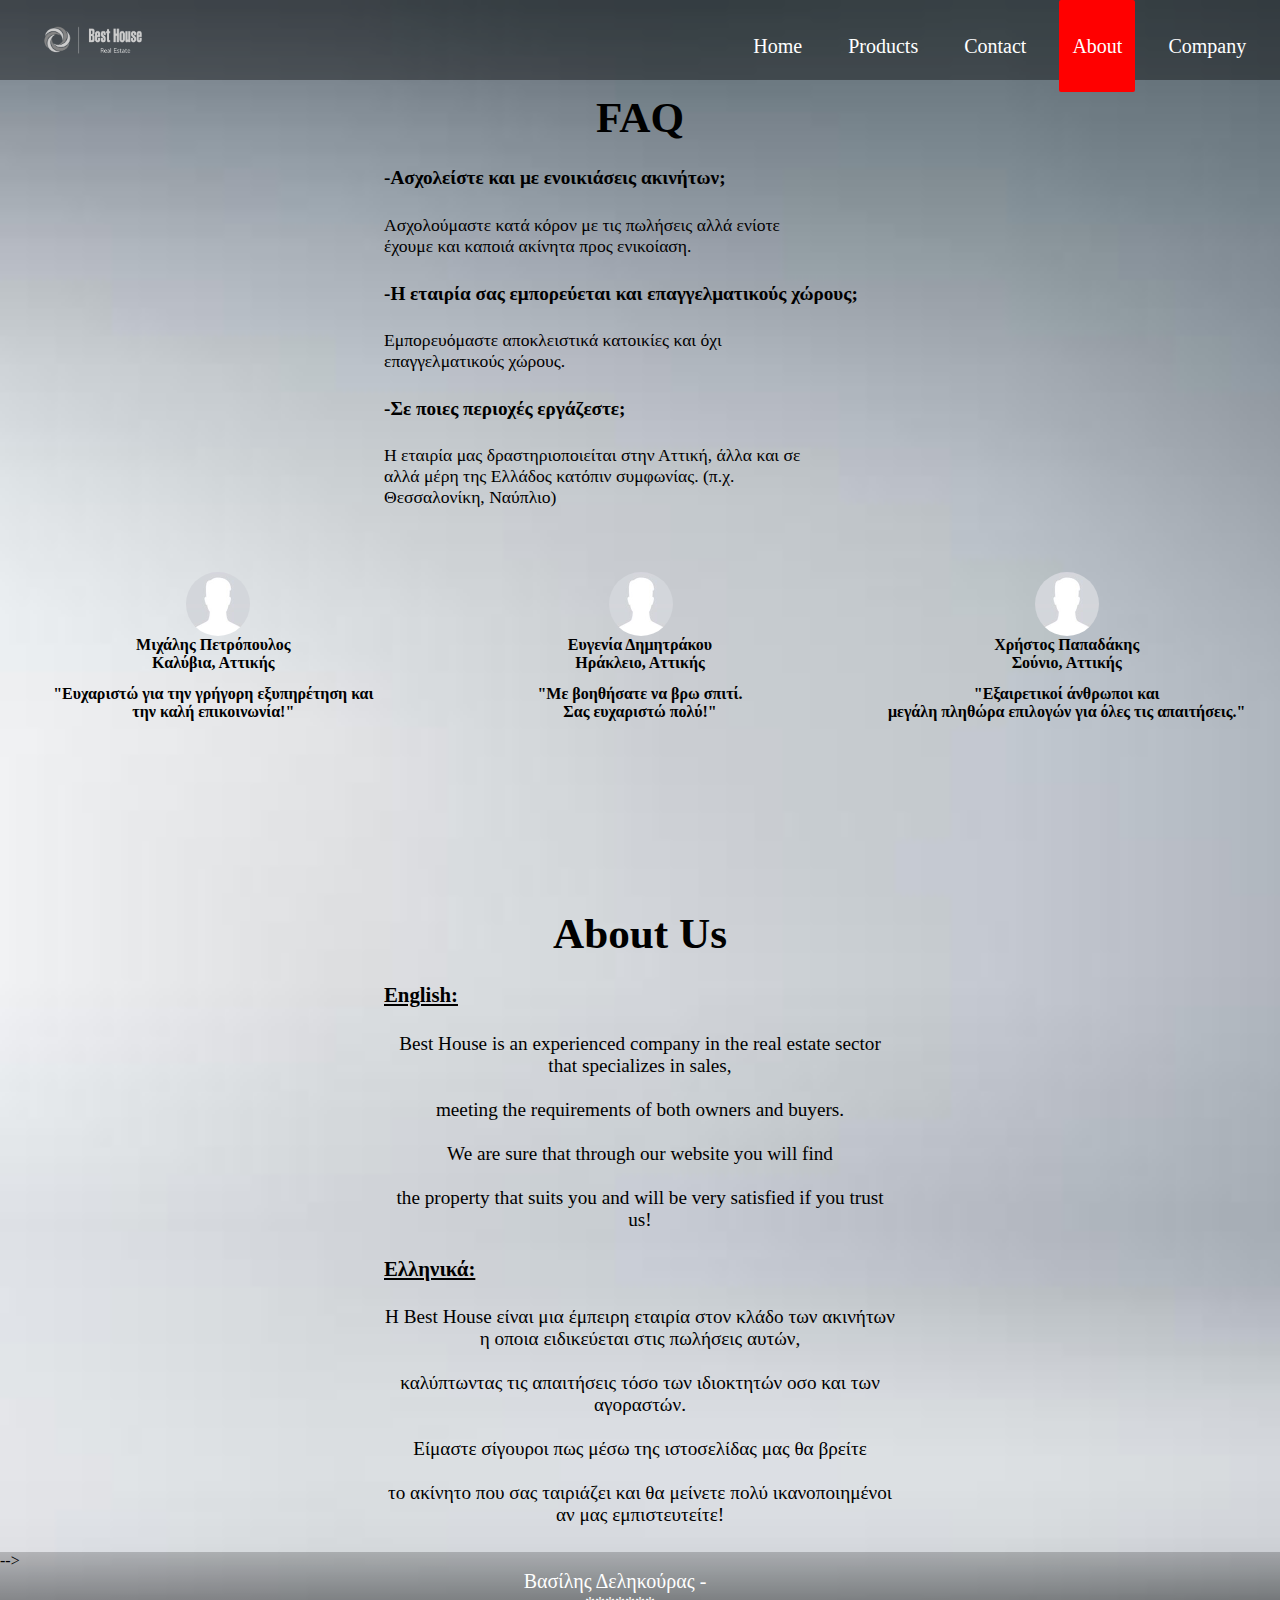
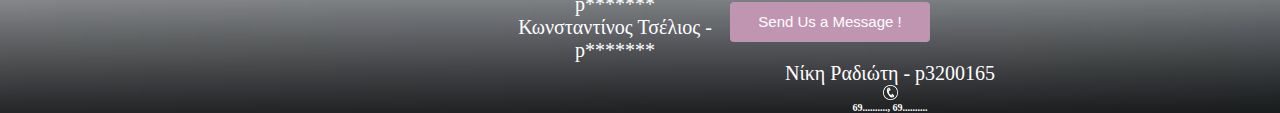
<file: faq.html>
<!DOCTYPE html>

<head>
    <meta charset="UTF-8">
    <meta name="viewport" content="width=device-width, initial-scale=1.0">
    <title>About</title>
    <link rel="icon" href="assets/house_lg.png" />
    <link rel="stylesheet" href="faq1.css">
</head>
<body>
    <nav class="navbar">
        <img src="assets/house_lg.png" alt="Our logo" class="logo" />
        <ul>
           <li><a href="index.html">Home</a></li>
          <li><a href="products_k.html">Products</a></li>
          <li><a href="contact.html">Contact</a></li>
          <li><a href="faq.html"  class="active">About</a></li>
          <li><a href="https://3dhousesgr.company.site/" target="_blank">Company </a></li>
        </ul>
    </nav>
    <h1 class="h1kap"> <strong>FAQ</strong></h1>
    <h4 class="question"> <strong>-Ασχολείστε και με ενοικιάσεις ακινήτων;</strong> </h4>
    <p class="answer">Ασχολούμαστε κατά κόρον με τις πωλήσεις αλλά ενίοτε έχουμε και καποιά ακίνητα προς ενικοίαση.</p>
    <h4 class="question"> <strong>-Η εταιρία σας εμπορεύεται και επαγγελματικούς χώρους;</strong>
    </h4>
    <p class="answer">Εμπορευόμαστε αποκλειστικά κατοικίες και όχι επαγγελματικούς χώρους.</p>
    <h4 class="question"> <strong>-Σε ποιες περιοχές εργάζεστε;</strong> </h4>
    <p class="answer">Η εταιρία μας δραστηριοποιείται στην Αττική, άλλα και σε αλλά μέρη της Ελλάδος κατόπιν συμφωνίας. (π.χ. Θεσσαλονίκη, Ναύπλιο)</p>
    <img class="avatar" src="assets/1605896695836.jpg" alt="not found"
        style="margin-left:14.5%;margin-top:3%;">
    <img class="avatar" src="assets/1605896695836.jpg" alt="not found"
        style="margin-left:27.75%;margin-top:3%;">
    <img class="avatar" src="assets/1605896695836.jpg" alt="not found"
        style="margin-left:28%;margin-top:3%;">
    <table id="table1">
        <tr>
            <td>Μιχάλης Πετρόπουλος<br>Καλύβια, Αττικής </td>
            <td>Ευγενία Δημητράκου<br>Ηράκλειο, Αττικής </td>
            <td>Χρήστος Παπαδάκης<br>Σούνιο, Αττικής </td>
        </tr>
        <tr>
            <td>"Ευχαριστώ για την γρήγορη εξυπηρέτηση και<br>την καλή επικοινωνία!" </td>
            <td>"Με βοηθήσατε να βρω σπιτί.<br>Σας ευχαριστώ πολύ!"</td>
            <td>"Εξαιρετικοί άνθρωποι και<br>μεγάλη πληθώρα επιλογών για όλες τις απαιτήσεις."</td>
        </tr>
    </table>
    <br> <br> <br> <br> <br> <br> <br> <br> <br>
    <h1 class="h1kap"><strong>About Us</strong></h1>
    <h4 class="language"> English:</h4>
    <p class="script1">Best House is an experienced company in the real estate sector that specializes in sales, <br> <br> meeting the requirements of both owners and buyers. <br> <br> We are sure that through our website you will find <br> <br> the property that suits you and will be very satisfied if you trust us!</p>
    <h4 class="language"> Ελληνικά:</h4>
    <p class="script1">Η Best House είναι μια έμπειρη εταιρία στον κλάδο των ακινήτων η οποια ειδικεύεται στις πωλήσεις αυτών, <br> <br> καλύπτωντας τις απαιτήσεις τόσο των ιδιοκτητών οσο και των αγοραστών. <br> <br> Είμαστε σίγουροι πως μέσω της ιστοσελίδας μας θα βρείτε <br> <br> το ακίνητο που σας ταιριάζει και θα μείνετε πολύ ικανοποιημένοι αν μας εμπιστευτείτε!
    </p>






    <footer
      style="
        background: linear-gradient(
          to bottom,
          rgba(0, 0, 0, 0.2),
          rgba(0, 0, 0, 0.8)
        );
      "
    >
     <! --  <div class="button-cont">
        <p>
          <a href="contact.html" target="blank">
            <button class="button" style="vertical-align: middle">
              <span><a href="contact.html" style="color: white; text-decoration: none;">Send Us a Message !</a></span>
            </button>
          </a>
        </p>
      </div>
	  -->

      <div class="main-footer">
        <p style="font-size: 20px; color: white;">Βασίλης Δεληκούρας - p*******
        <br>Κωνσταντίνος Τσέλιος - p******* <br>Νίκη Ραδιώτη - p3200165 </p>
       
        <h4 style="color: white">
          <img src="assets/call.png" height="15" width="15" />
        </h4>
          <h4 style="color: white">69.........., 69..........</h4>
          

    <p>
         
        
      </div>
    </footer>
</body>
</html>
</file>
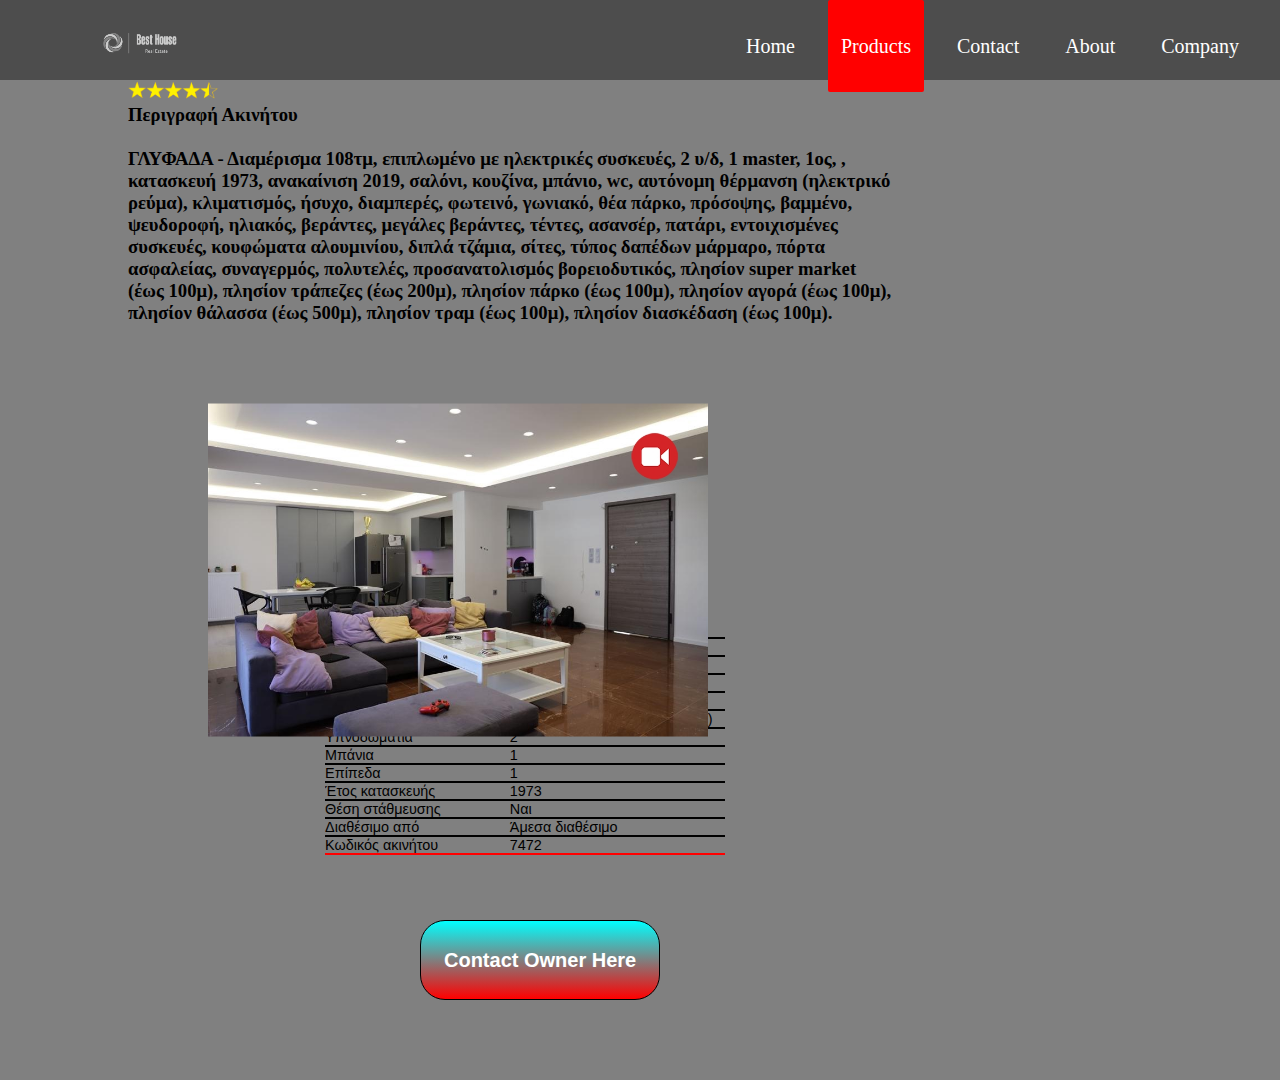
<file: first.html>
<!DOCTYPE html>
<html lang="en">
  <head>
    <meta charset="UTF-8" />
    <meta name="viewport" content="width=device-width, initial-scale=1.0" />
    <title>3D Houses.gr Products1</title>
    <link rel="stylesheet" type=text/css href="stylinggeneral.css" >
    <link rel="icon" href="assets/house_lg.png" />
  </head>
  <body>
    <div class="wrapper">
      <nav class="navbar">
        <img src="assets/house_lg.png" alt="Our logo" class="logo" />
        <ul>
          <li><a href="index.html">Home</a></li>
          <li><a href="products_k.html"  class="active">Products</a></li>
          <li><a href="contact.html">Contact</a></li>
          <li><a href="faq.html">About</a></li>
          <li><a href="https://3dhousesgr.company.site/" target="_blank">Company </a></li>
        </ul>
      </nav>
      <div class="center">
        <div class="image"> 
           <img src="assets/stars.png" alt="Stars" style="width: 90px" />
          <P style="float: right;"> <h3>Περιγραφή Ακινήτου
          <br>
          <br>
          ΓΛΥΦΑΔΑ - Διαμέρισμα 108τμ, επιπλωμένο με ηλεκτρικές συσκευές, 2 υ/δ, 1 master, 1ος, , κατασκευή 1973, ανακαίνιση 2019, σαλόνι, κουζίνα, μπάνιο, wc, αυτόνομη θέρμανση (ηλεκτρικό ρεύμα), κλιματισμός, ήσυχο, διαμπερές, φωτεινό, γωνιακό, θέα πάρκο, πρόσοψης, βαμμένο, ψευδοροφή, ηλιακός, βεράντες, μεγάλες βεράντες, τέντες, ασανσέρ, πατάρι, εντοιχισμένες συσκευές, κουφώματα αλουμινίου, διπλά τζάμια, σίτες, τύπος δαπέδων μάρμαρο, πόρτα ασφαλείας, συναγερμός, πολυτελές, προσανατολισμός βορειοδυτικός, πλησίον super market (έως 100μ), πλησίον τράπεζες (έως 200μ), πλησίον πάρκο (έως 100μ), πλησίον αγορά (έως 100μ), πλησίον θάλασσα (έως 500μ), πλησίον τραμ (έως 100μ), πλησίον διασκέδαση (έως 100μ).
           </h3></P>     
           
           <img src="assets/Product01.jpg" alt="Picture of Product "  style="width: 500px;margin: 80px;"/>
           
        </div>
  
        <div class="text">
  
        
        </div>
        
      </div>

      <div>
      
        
        <div class="float_r">
          <div class="box">
         
          </div>
          <p>
            <TABLE class="content">
              <thead>
                <tr>
                <th>
                  Χαρακτηριστικά ακινήτου                         
                </th>
                </tr>
              </thead>
              <tbody>
                <tr>
                  <td>περιοχή </td>
                  <td data-label=" περιοχή"> Γλυφάδα </td>
                </tr>
                <tr>
                  <td>Τιμή </td>
                  <td data-label="Τιμή"> 550.000 € </td>
                </tr>
              <tr>
                  <td> τιμή ανά τ.μ.</td>
                  <td data-label="τιμή ανά τ.μ."> 5092.54 € </td>
              </tr>
<tr>
                  <td> Εμβαδό</td>
                  <td data-label="Εμβαδό"> 108 τ.μ. </td>
</tr>
<tr>
                  <td> Τύπος</td>
                  <td data-label="Τύπος"> Διαμέρισμα </td>
</tr>
<tr>
                  <td> Σύστημα θέρμανσης</td>
                  <td data-label="Σύστημα θέρμανσης"> Αυτόνομη θέρμανση(πετρέλαιο) </td>
</tr>
<tr>

                  <td> Υπνοδωμάτια</td>
                  <td data-label="Υπνοδωμάτια"> 2 </td>
        </tr>
        <tr> 
          <td> Μπάνια</td>
          <td> 1</td>
        </tr>
        <tr>
          <td> Επίπεδα</td>
          <td> 1</td>
        </tr>
        <tr>
          <td> Έτος κατασκευής </td>
          <td> 1973</td>
        </tr>
        <tr>
          <td> Θέση στάθμευσης</td>
          <td> Ναι</td>
        </tr>
        <tr>
          <td> Διαθέσιμο από</td>
          <td> Άμεσα διαθέσιμο</td>
        </tr>
                    <tr>

                  <td> Κωδικός ακινήτου</td>
                  <td data-label="Κωδικός αυτοκινήτου">7472</td> 
            </tr>
  
              </tbody>
            </TABLE>
          </p>
          <div class="buttons">
            <button><a href="contact.html" style="color: white; text-decoration: none;">Contact Owner Here</a></button>
          </div>
        </div>
      </div>
    </div>
  </body>
</html>
</file>
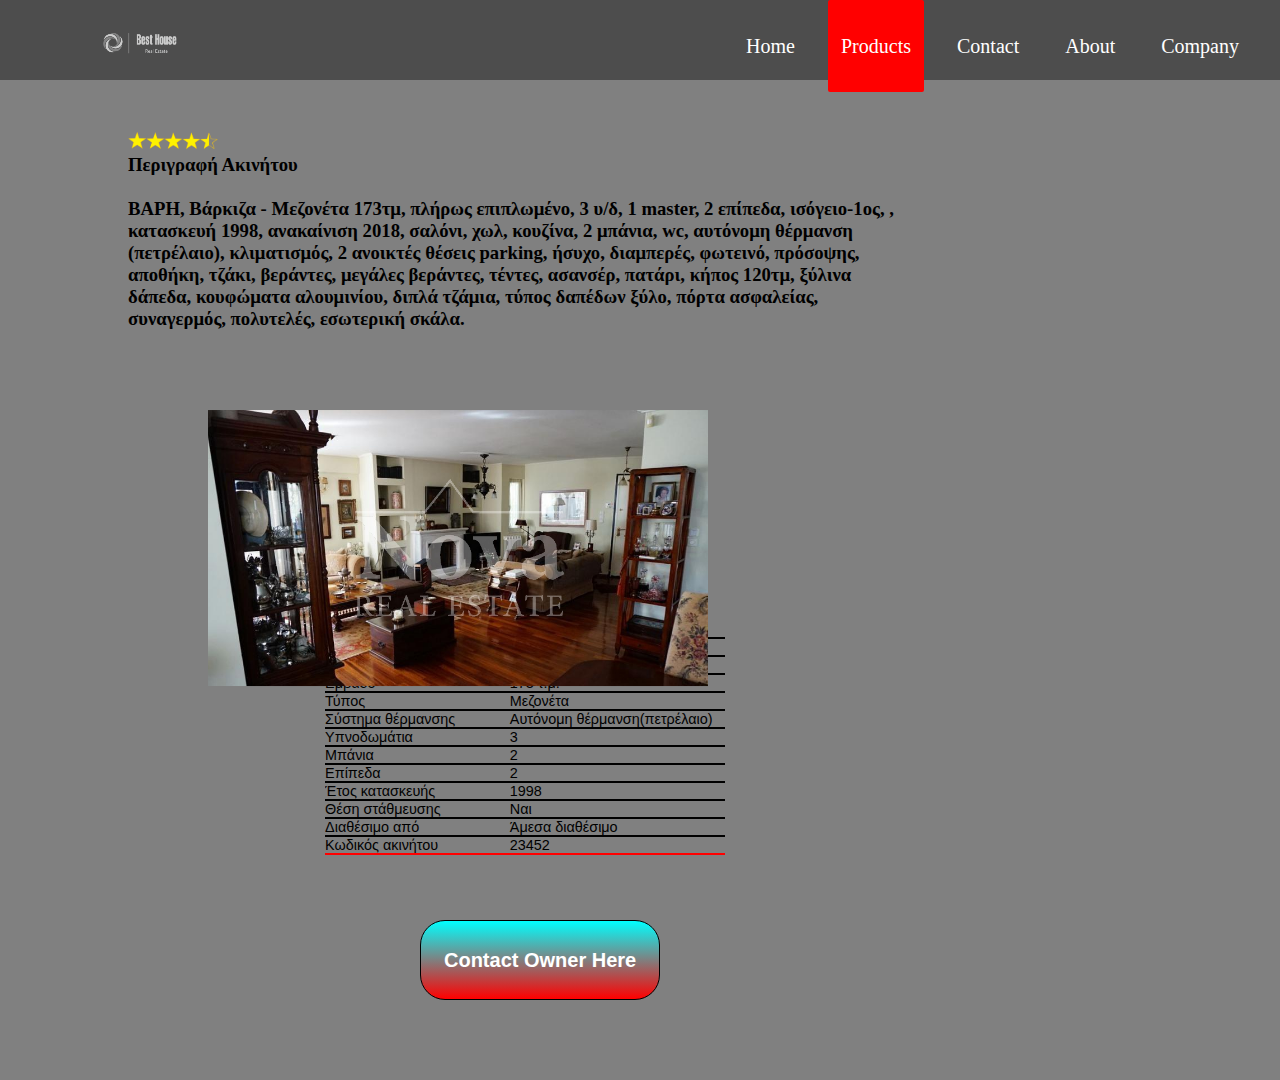
<file: second.html>
<!DOCTYPE html>
<html lang="en">
  <head>
    <meta charset="UTF-8" />
    <meta name="viewport" content="width=device-width, initial-scale=1.0" />
    <title>3D Houses.gr Products1</title>
    <link rel="stylesheet" type=text/css href="stylinggeneral.css" >
    <link rel="icon" href="assets/house_lg.png" />
  </head>
  <body>
    <div class="wrapper">
      <nav class="navbar">
        <img src="assets/house_lg.png" alt="Our logo" class="logo" />
        <ul>
          <li><a href="index.html">Home</a></li>
          <li><a href="products_k.html"  class="active">Products</a></li>
          <li><a href="contact.html">Contact</a></li>
          <li><a href="faq.html">About</a></li>
          <li><a href="https://3dhousesgr.company.site/" target="_blank">Company </a></li>
        </ul>
      </nav>
      <div class="center">
        <div class="image"> 
           <img src="assets/stars.png" alt="Stars" style="width: 90px" />
          <P style="float: right;"> <h3>Περιγραφή Ακινήτου
          <br>
          <br>
          ΒΑΡΗ, Βάρκιζα - Μεζονέτα 173τμ, πλήρως επιπλωμένο, 3 υ/δ, 1 master, 2 επίπεδα, ισόγειο-1ος, , κατασκευή 1998, ανακαίνιση 2018, σαλόνι, χωλ, κουζίνα, 2 μπάνια, wc, αυτόνομη θέρμανση (πετρέλαιο), κλιματισμός, 2 ανοικτές θέσεις parking, ήσυχο, διαμπερές, φωτεινό, πρόσοψης, αποθήκη, τζάκι, βεράντες, μεγάλες βεράντες, τέντες, ασανσέρ, πατάρι, κήπος 120τμ, ξύλινα δάπεδα, κουφώματα αλουμινίου, διπλά τζάμια, τύπος δαπέδων ξύλο, πόρτα ασφαλείας, συναγερμός, πολυτελές, εσωτερική σκάλα.
           </h3></P>     
           
           <img src="assets/Product06.jpg" alt="Picture of Product "  style="width: 500px;margin: 80px;"/>
           
        </div>
  
        <div class="text">
  
        
        </div>
        
      </div>

      <div>
      
        
        <div class="float_r">
          <div class="box">
         
          </div>
          <p>
            <TABLE class="content">
              <thead>
                <tr>
                <th>
                  Χαρακτηριστικά ακινήτου                         
                </th>
                </tr>
              </thead>
              <tbody>
                <tr>
                  <td>περιοχή </td>
                  <td data-label=" περιοχή"> Βάρη - Βάρκιζα </td>
                </tr>
                <tr>
                  <td>Τιμή </td>
                  <td data-label="Τιμή"> 390.000 € </td>
                </tr>
              <tr>
                  <td> τιμή ανά τ.μ.</td>
                  <td data-label="τιμή ανά τ.μ."> 2254.65 € </td>
              </tr>
<tr>
                  <td> Εμβαδό</td>
                  <td data-label="Εμβαδό"> 173 τ.μ. </td>
</tr>
<tr>
                  <td> Τύπος</td>
                  <td data-label="Τύπος"> Μεζονέτα </td>
</tr>
<tr>
                  <td> Σύστημα θέρμανσης</td>
                  <td data-label="Σύστημα θέρμανσης"> Αυτόνομη θέρμανση(πετρέλαιο) </td>
</tr>
<tr>

                  <td> Υπνοδωμάτια</td>
                  <td data-label="Υπνοδωμάτια"> 3 </td>
        </tr>
        <tr> 
          <td> Μπάνια</td>
          <td> 2</td>
        </tr>
        <tr>
          <td> Επίπεδα</td>
          <td> 2</td>
        </tr>
        <tr>
          <td> Έτος κατασκευής </td>
          <td> 1998</td>
        </tr>
        <tr>
          <td> Θέση στάθμευσης</td>
          <td> Ναι</td>
        </tr>
        <tr>
          <td> Διαθέσιμο από</td>
          <td> Άμεσα διαθέσιμο</td>
        </tr>
                    <tr>

                  <td> Κωδικός ακινήτου</td>
                  <td data-label="Κωδικός αυτοκινήτου">23452</td> 
            </tr>
  
              </tbody>
            </TABLE>
          </p>
          <div class="buttons">
            <button><a href="contact.html" style="color: white; text-decoration: none;">Contact Owner Here</a></button>
          </div>
        </div>
      </div>
    </div>
  </body>
</html>
</file>
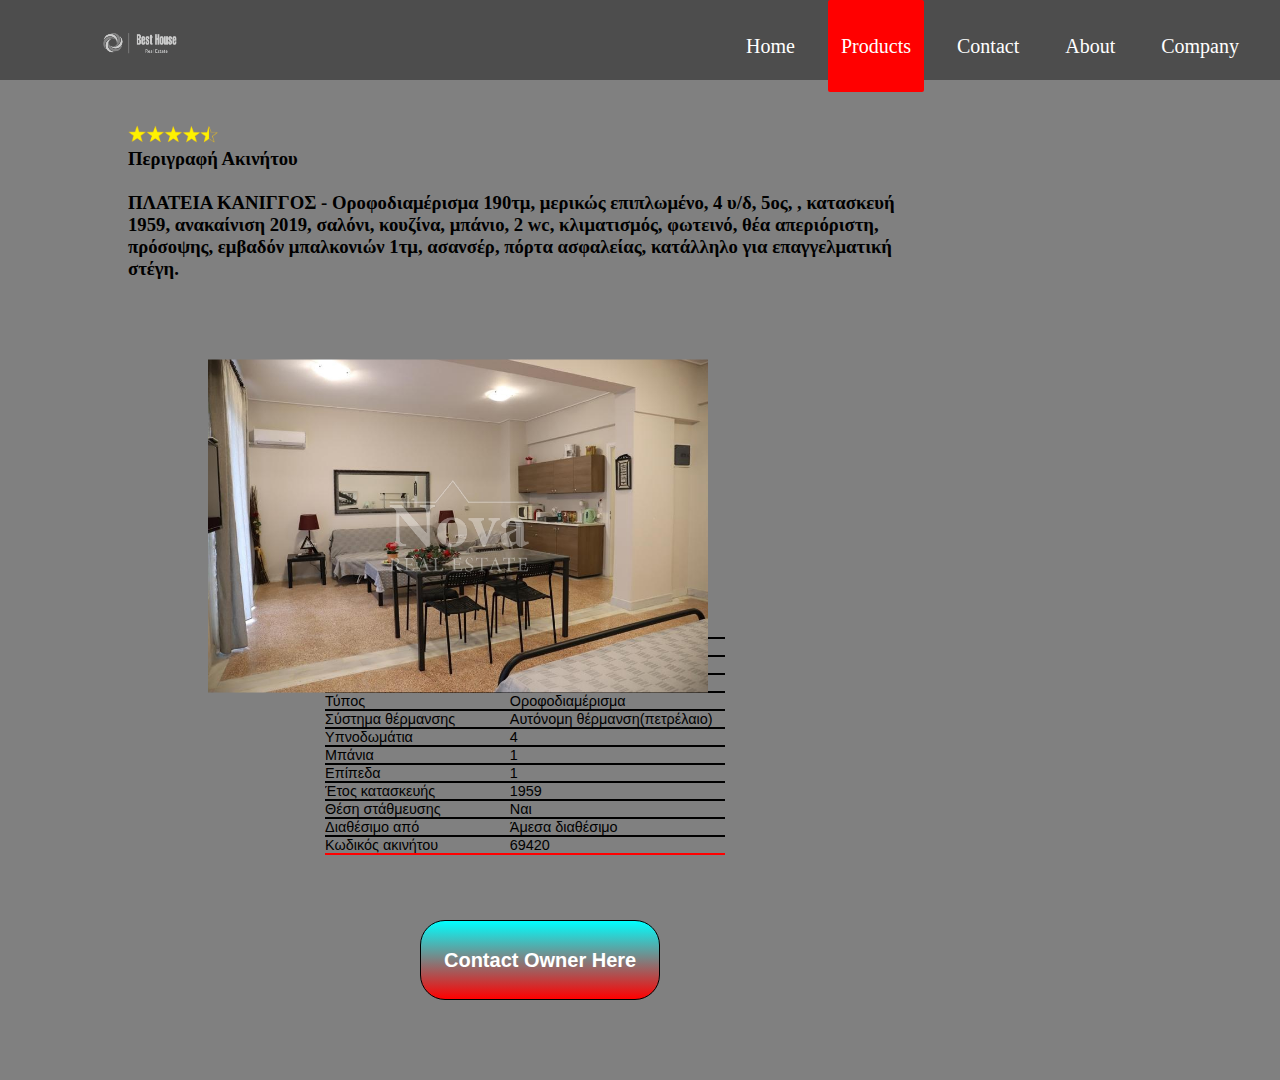
<file: third.html>
<!DOCTYPE html>
<html lang="en">
  <head>
    <meta charset="UTF-8" />
    <meta name="viewport" content="width=device-width, initial-scale=1.0" />
    <title>3D Houses.gr Products1</title>
    <link rel="stylesheet" type=text/css href="stylinggeneral.css" >
    <link rel="icon" href="assets/house_lg.png" />
  </head>
  <body>
    <div class="wrapper">
      <nav class="navbar">
        <img src="assets/house_lg.png" alt="Our logo" class="logo" />
        <ul>
          <li><a href="index.html">Home</a></li>
          <li><a href="products_k.html"  class="active">Products</a></li>
          <li><a href="contact.html">Contact</a></li>
          <li><a href="faq.html">About</a></li>
          <li><a href="https://3dhousesgr.company.site/" target="_blank">Company </a></li>
        </ul>
      </nav>
      <div class="center">
        <div class="image"> 
           <img src="assets/stars.png" alt="Stars" style="width: 90px" />
          <P style="float: right;"> <h3>Περιγραφή Ακινήτου
          <br>
          <br>
          ΠΛΑΤΕΙΑ ΚΑΝΙΓΓΟΣ - Οροφοδιαμέρισμα 190τμ, μερικώς επιπλωμένο, 4 υ/δ, 5ος, , κατασκευή 1959, ανακαίνιση 2019, σαλόνι, κουζίνα, μπάνιο, 2 wc, κλιματισμός, φωτεινό, θέα απεριόριστη, πρόσοψης, εμβαδόν μπαλκονιών 1τμ, ασανσέρ, πόρτα ασφαλείας, κατάλληλο για επαγγελματική στέγη.
           </h3></P>     
           
           <img src="assets/Product011.jpg" alt="Picture of Product "  style="width: 500px;margin: 80px;"/>
           
        </div>
  
        <div class="text">
  
        
        </div>
        
      </div>

      <div>
      
        
        <div class="float_r">
          <div class="box">
         
          </div>
          <p>
            <TABLE class="content">
              <thead>
                <tr>
                <th>
                  Χαρακτηριστικά ακινήτου                         
                </th>
                </tr>
              </thead>
              <tbody>
                <tr>
                  <td>περιοχή </td>
                  <td data-label=" περιοχή"> Πλατεία Κάνιγγος </td>
                </tr>
                <tr>
                  <td>Τιμή </td>
                  <td data-label="Τιμή"> 320.000 € </td>
                </tr>
              <tr>
                  <td> τιμή ανά τ.μ.</td>
                  <td data-label="τιμή ανά τ.μ."> 1684.23 € </td>
              </tr>
<tr>
                  <td> Εμβαδό</td>
                  <td data-label="Εμβαδό"> 190 τ.μ. </td>
</tr>
<tr>
                  <td> Τύπος</td>
                  <td data-label="Τύπος"> Οροφοδιαμέρισμα </td>
</tr>
<tr>
                  <td> Σύστημα θέρμανσης</td>
                  <td data-label="Σύστημα θέρμανσης"> Αυτόνομη θέρμανση(πετρέλαιο) </td>
</tr>
<tr>

                  <td> Υπνοδωμάτια</td>
                  <td data-label="Υπνοδωμάτια"> 4 </td>
        </tr>
        <tr> 
          <td> Μπάνια</td>
          <td> 1</td>
        </tr>
        <tr>
          <td> Επίπεδα</td>
          <td> 1</td>
        </tr>
        <tr>
          <td> Έτος κατασκευής </td>
          <td> 1959</td>
        </tr>
        <tr>
          <td> Θέση στάθμευσης</td>
          <td> Ναι</td>
        </tr>
        <tr>
          <td> Διαθέσιμο από</td>
          <td> Άμεσα διαθέσιμο</td>
        </tr>
                    <tr>

                  <td> Κωδικός ακινήτου</td>
                  <td data-label="Κωδικός αυτοκινήτου">69420</td> 
            </tr>
  
              </tbody>
            </TABLE>
          </p>
          <div class="buttons">
            <button><a href="contact.html" style="color: white; text-decoration: none;">Contact Owner Here</a></button>
          </div>
        </div>
      </div>
    </div>
  </body>
</html>
</file>
<file: faq1.css>
.h1kap {
  text-align: center;
  margin-bottom: 2%;
  font-size: 270%;
  margin-top: 1%;
}

.question {
  padding-left: 30%;
  padding-right: 30%;
  margin-top: 2%;
  margin-bottom: 2%;
  font-size: 120%;
}

.answer {
  padding-left: 30%;
  padding-right: 35%;
  margin-top: 2%;
  margin-bottom: 2%;
  font-size: 110%;
}

.avatar {
  vertical-align: middle;
  width: 5%;
  height: 5%;
  border-radius: 50%;
}

table#table1 {
  width: 100%;
  text-align: center;
  table-layout: fixed;
  border-collapse: collapse;
}

table#table1 td {
  padding-bottom: 1%;
}

table#table1 td {
  width: 33.333333333%;
  font-weight: bold;
}

.language {
  padding-left: 30%;
  text-decoration: underline;
  font-size: 130%;
}

.script1 {
  padding-left: 30%;
  padding-right: 30%;
  margin-top: 2%;
  margin-bottom: 2%;
  text-align: center;
  font-size: 120%;
}
body {
  background-image: url(assets/vector-studio-room-gray-background-with-soft-lighting.jpg);
  background-repeat: no-repeat;
  background-size: cover;
}

* {
  margin: 0;
  padding: 0;
}

.navbar ul {
  float: right;
  margin-right: 1%;
}

.navbar ul li {
  list-style: none;
  margin: 0 8px;
  display: inline-block;
  line-height: 80px;
}

.container {
  position: relative;
  width: 100%;
  max-width: 400px;
  margin: 0%;
}

.navbar {
  height: 80px;
  width: 100%;
  background: rgba(0, 0, 0, 0.4);
}
.navbar ul li a {
  display: block;
  color: white;
  padding: 6px 13px;
  font-size: 20px;
  text-decoration: none;
  transition-duration: 0.4s;
}

.navbar li a:hover {
  background-color: #50acd1;
}

.active {
  background-color: rgb(212, 27, 27);
}

.navbar ul li a.active {
  background: red;
  border-radius: 2px;
}

.logo {
  width: 120px;
  height: 60px;
  margin-top: 10px;
  margin-left: 40px;
}


.button {
  display: inline-block;
  border-radius: 4px;
  background-color: #c095b2;
  border: none;
  color: #ffffff;
  text-align: center;
  font-size: 15px;
  padding: 8px;
  width: 200px;
  height: 40px;
  transition: all 0.5s;
  cursor: pointer;
  margin-right: 350px;
  float: right;
  margin-top: 50px;
}

.button span {
  cursor: pointer;
  display: inline-block;
  position: relative;
  transition: 0.5s;
}

.button span:after {
  content: "\00bb";
  position: absolute;
  opacity: 0;
  top: 0;
  right: -20px;
  transition: 0.5s;
}

.button:hover span {
  padding-right: 20px;
}

.button:hover span:after {
  opacity: 1;
  right: 0;
}

.button-cont[float:left;] .insta h3 {
  float: center;
}

.main-footer {
  text-align: center;
  font-size: 10px;
  margin-left: 500px;
}

.connect {
  margin-left: 0px;
}

.button-cont[float:left;] .insta h3 {
  float: center;
}

.main-footer {
  text-align: center;
  font-size: 10px;
  margin-left: 500px;
}
.button {
  display: inline-block;
  border-radius: 4px;
  background-color: #c095b2;
  border: none;
  color: #ffffff;
  text-align: center;
  font-size: 15px;
  padding: 8px;
  width: 200px;
  height: 40px;
  transition: all 0.5s;
  cursor: pointer;
  margin-right: 350px;
  float: right;
  margin-top: 50px;
}

@media (max-width: 800px) {
  .navbar ul li a {
    font-size: 0px;
  }
  .navbar ul li a.active {
    background: none;
  }
}
</file>
<file: stylinggeneral.css>
* {
  margin: 0;
  padding: 0;
}

.navbar ul {
  float: right;
  margin-right: 20px;
}

.navbar ul li {
  list-style: none;
  margin: 0 8px;
  display: inline-block;
  line-height: 80px;
}

.container {
  position: relative;
  width: 100%;
  max-width: 400px;
  margin: 0%;
}

.navbar {
  height: 80px;
  width: 100%;
  background: rgba(0, 0, 0, 0.4);
}
.navbar ul li a {
  display: block;
  color: white;
  padding: 6px 13px;
  font-size: 20px;
  text-decoration: none;
  transition-duration: 0.4s;
}

.navbar li a:hover {
  background-color: #50acd1;
}

.active {
  background-color: rgb(212, 27, 27);
}

.navbar ul li a.active {
  background: red;
  border-radius: 2px;
}

.wrapper {
  background: grey;
  background-repeat: no-repeat;
  background-size: cover;
  height: 120vh;
}

.logo {
  width: 90px;
  height: auto;
  padding: 20px 100px;
}

.wrapper .center {
  position: absolute;
  top: 50%;
  left: 40%;
  transform: translate(-50%, -50%);
  font-family: sans-serif;
  user-select: none;
}

.wrapper  .float_r {
  float: right;
  margin-left: 2rem;
}

 .buttons  {
  margin-left: 30px;
  text-align: center;
}
.buttons button {
  margin-top: 40px;
  height: 80px;
  width: 240px;
  font-size: 20px;
  font-weight: bold;
  color: white;
  background: linear-gradient(to bottom, cyan, red);
  border: 1px solid black;
  outline: none;
  cursor: pointer;
  outline: none;
  position: relative;
  border-radius: 25px;
  transition-duration: 0.4s;
}

.buttons .btn {
  margin-left: 20px;
  margin-right: 40px;
  margin-top: 40px;
}
.buttons button:hover {
  transition-duration: 0.4s;
  box-shadow: 10px 20px;
  background: linear-gradient(to bottom, red, cyan);

}

.text{text-align: center;
font-family: 'Times New Roman', Times, serif;
padding-left: 20px;
float : right;}

.image{ float: left;
  font-family: Veranda;
  flex-basis: 100%;
  
} 
img{ max-width: 100%;}

.cont {
  display: flex;
  align-items: center;
  justify-content: center
}


.content{font-family: Arial, Helvetica, sans-serif;
  border-collapse: collapse;
  width: 100%;
  margin: 25px 0;
  font-size: 0.9em;
  min-width: 400px;
  border-radius: 5px 5px 0 0 ;
  overflow: hidden;
  box-shadow:0 0 20px rgba(0, 0, 0. 0, 15) ;
  margin-top: 525px;
  float: left;
  }

  .content thead tr{
    background-color: red;
    color: #ffffff;
    font-weight: bold;
    text-align: left;
  }


  .content th
  .content td {border: 1px solid #ddd;
    padding: 12px 15px; 
 }

 .content tbody tr:last-of-type {border-bottom: 2px solid red;}

   .content  tbody tr:hover {background-color: #ffffff;}
  .content tbody tr{border-bottom: 2px solid #000000; }

  .content thead tbody{border-left:  2px solid red;}
</file>
